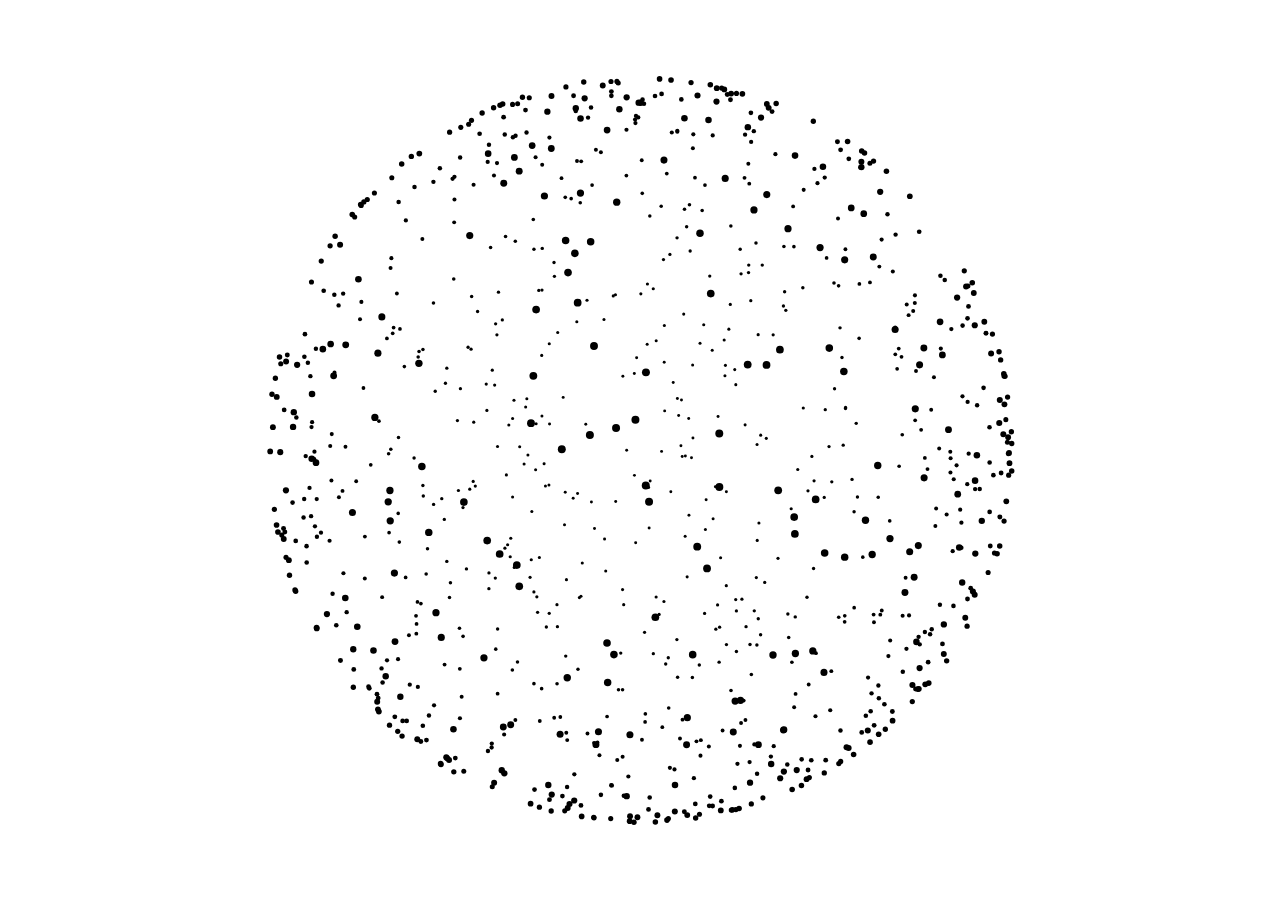
<file: 3d_Globa/index.html>
<!DOCTYPE html>
<html lang="en">
<head>
    <link rel="stylesheet" href="glob_style.css">
    <meta charset="UTF-8">
    <meta http-equiv="X-UA-Compatible" content="IE=edge">
    <meta name="viewport" content="width=device-width, initial-scale=1.0">
    <title>3d_Globe</title>
</head>
<body>
    <canvas id="scene"></canvas>
    
</body>
<script src="glob.js"></script>
</html>
</file>
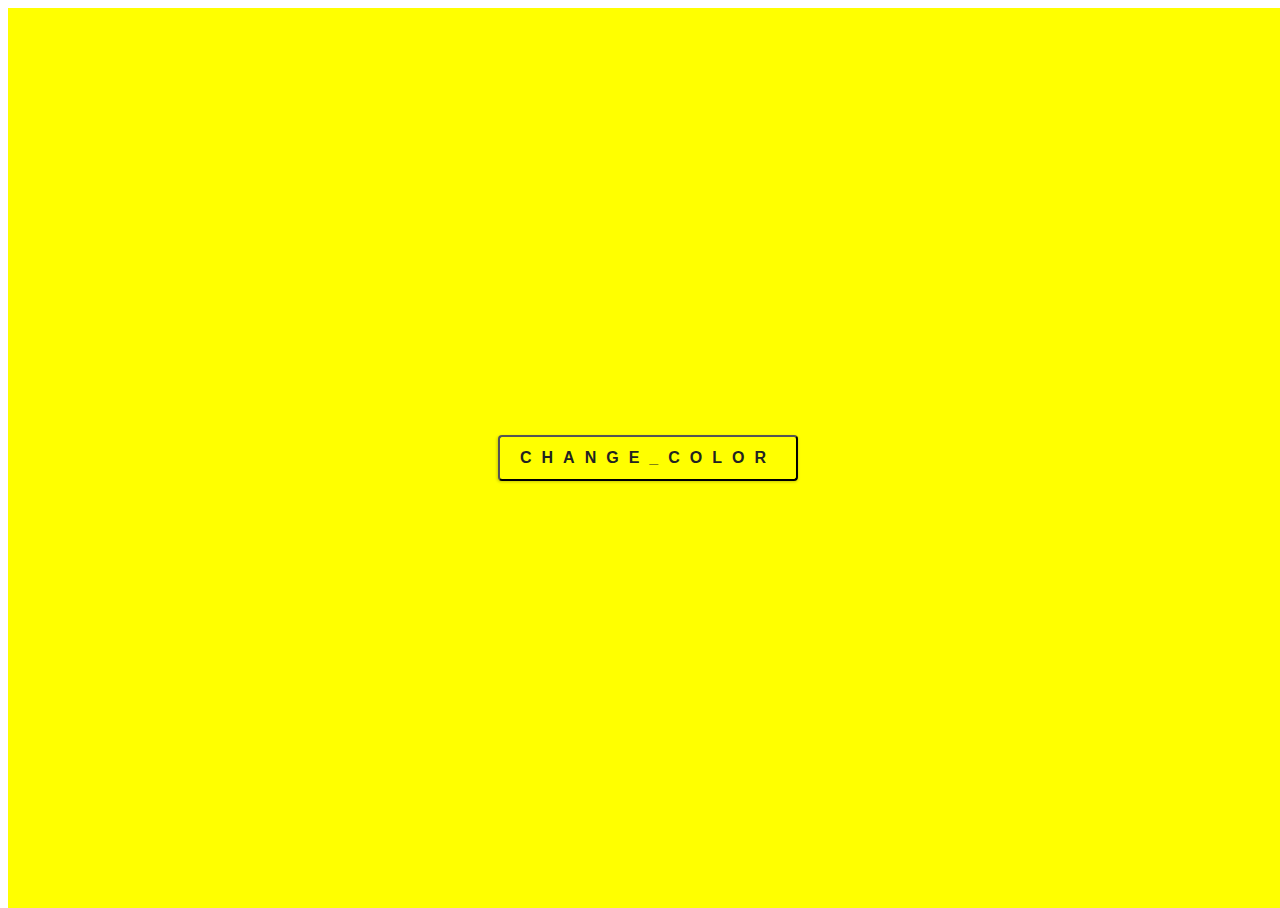
<file: change-color/index.html>
<!DOCTYPE html>
<html lang="en">
<head>
    <link rel="stylesheet" href="change.css">
    <meta charset="UTF-8">
    <meta http-equiv="X-UA-Compatible" content="IE=edge">
    <meta name="viewport" content="width=device-width, initial-scale=1.0">
    <title>Change_color</title>
</head>
<body>
    <div class="contaner">
<button class="change">Change_color</button>
</div>
</body>
<script>
    const contaner=document.querySelector(".contaner");
    const change=document.querySelector(".change");
  change.addEventListener("click",function(){
    contaner.style.background='#'+(Math.floor((1<<24)*Math.random())).toString(16);
  })

</script>
</html>
</file>
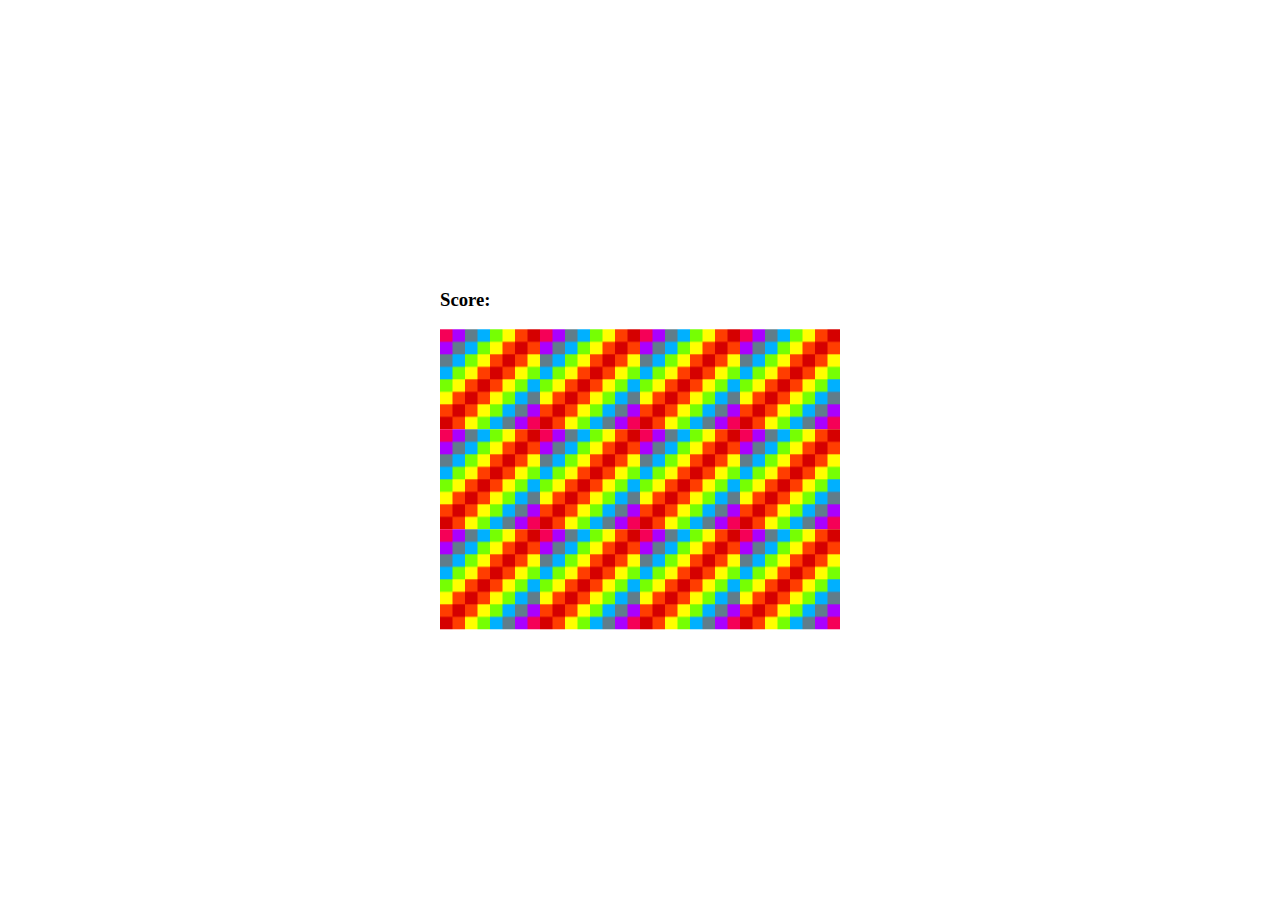
<file: memory_games/index.html>
<!DOCTYPE html>
<html lang="en" dir="ltr">
<head>
  <meta charset="UTF-8">
  <title>Memory Game</title>
  <link rel="stylesheet" href="style.css"></link>
 
</head>
<body>
<div class="container">
  <h3>Score:<span id="result"></span></h3>

  <div class="grid">
  </div>
</div>

</body>
<script src="app.js" charset="utf-8"></script>
</html>
</file>
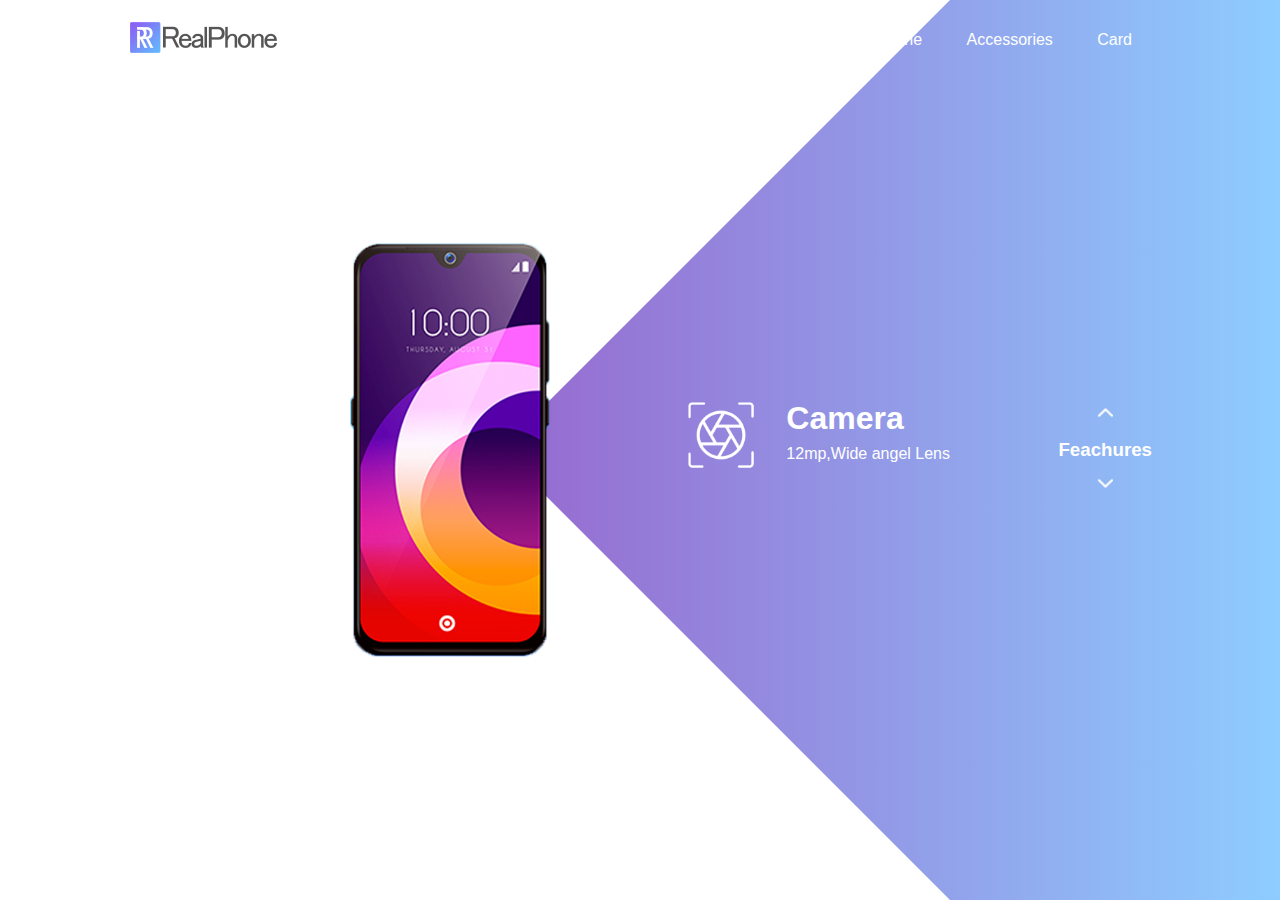
<file: mobile_showing/index.html>
<!DOCTYPE html>
<html>
<head>
	<title>Phone-perform</title>
	<link rel="stylesheet" type="text/css" href="style.css">
</head>
	<body>
	      <div class="Main">
	      	<nav>
	      		<div class="logo">
	      			<img src="images/logo.png">
	      		</div>
	      		<div class="nav-link">
	      			<ul>
	      			<li><a href="#">Home</a></li>
                    <li><a href="#">Phone</a></li>
                    <li><a href="#">Accessories</a></li>
                    <li><a href="#">Card</a></li>                               
	      			</ul>
	      			
	      		</div>
	      	</nav>
	      	<div class="information">
	      		<div class="overlay"></div>
	     	<!-- <div class="mobile">
	      	<div id="div1"><img src="images/mobile.png"></div>
                <div id="div2"><img src="images/mobile.png" ></div>
                <div id="div3"><img src="images/mobile.png" ></div>
                <div id="div4"><img src="images/mobile.png" ></div>
                <div id="div5"><img src="images/mobile.png" ></div>
            </div>--->
	      		<img src="images/mobile.png" class="mobile">
	      		<div id="circle">
	      			<div class="feature one">
	      				<img src="images/camera.png">
	      				<div>
	      					<h1>Camera</h1>
	      					<p>12mp,Wide angel Lens</p>
	      				</div>
	      			</div>
	      			<div class="feature two">
	      				<img src="images/processor.png">
	      					<div>
	      						<h1>processor</h1>
	      					<p>snapdragon Octa-core 11nm</p>
	      				</div>
	      			</div>
	      			<div class="feature three">
	      				<img src="images/display.png">
	      				<div>
	      					<h1>display</h1>
	      					<p>6.5"Mini-Drop FullScreen</p>
	      				</div>
	      			</div>
	      			<div class="feature four">
	      				<img src="images/battery.png">
	      					<div>
	      					<h1>Battery life</h1>
	      					<p>5000mAh 720H standby</p>
	      				</div>
	      			</div>
	      		</div>
	      	</div>
	      	<div class="control">
	      		<img src="images/arrow.png" id="up">
	      		<div><h3>Feachures</h3></div>
	      		<img src="images/arrow.png" id="down">
	      	</div>
	      </div>
	      <script>
	      	var circle = document.getElementById("circle");
	      	var up = document.getElementById("up");
	      	var down = document.getElementById("down");
	      	var rotateValue = circle.style.transform;
	      	var rotateSum;

	      	up.onclick= function(){
	      		rotateSum = rotateValue +"rotate(-90deg)";
	      		circle.style.transform =rotateSum;
	      		rotateValue = rotateSum;
	      	}
	      		down.onclick= function(){
	      		rotateSum = rotateValue +"rotate(90deg)";
	      		circle.style.transform =rotateSum;
	      		rotateValue = rotateSum;
	      	}
	      </script>
	      

	</body>
</html>
</file>
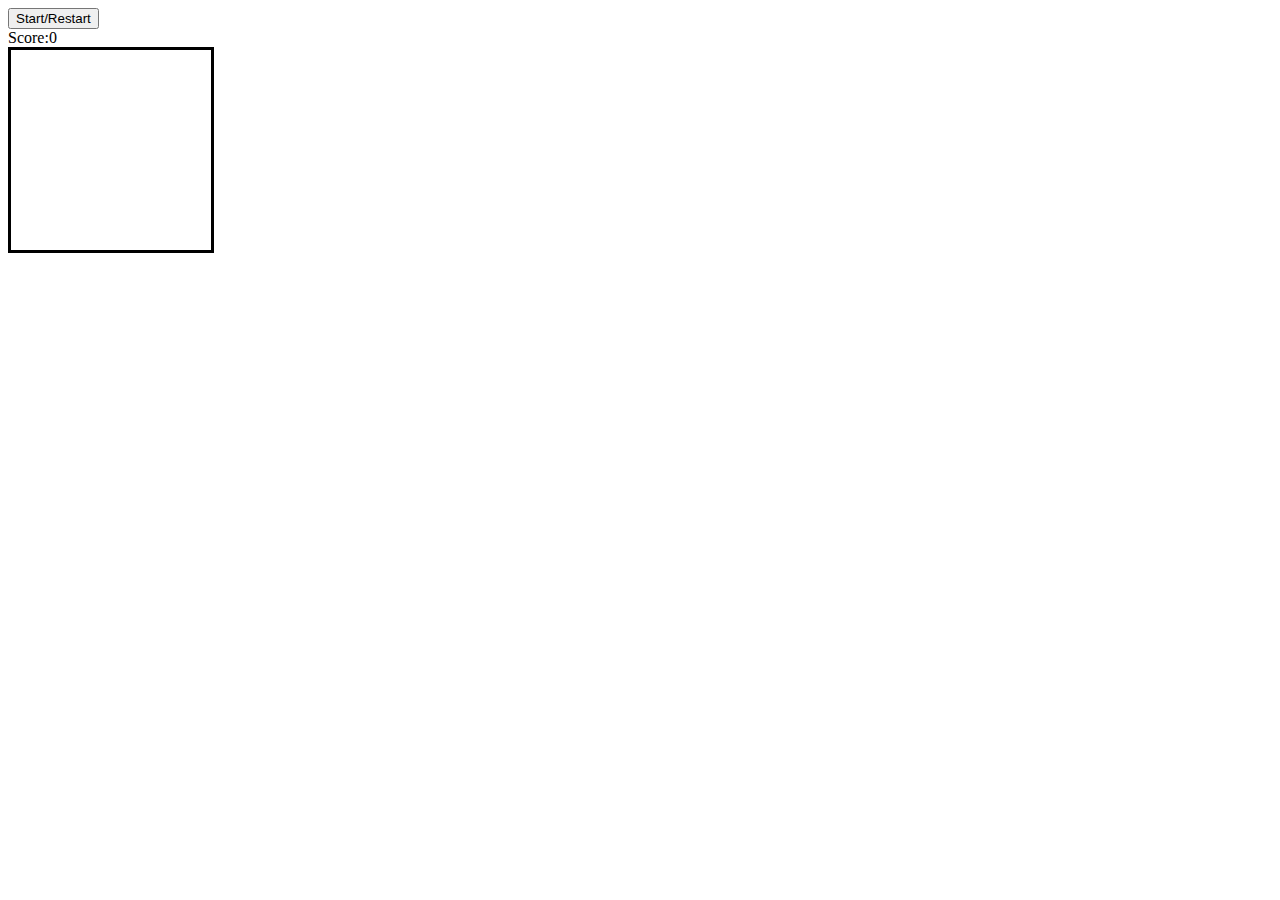
<file: snake_nokiea/index.html>
<!DOCTYPE html>
<html lang="en" dir="ltr">
  <head>
    <meta charset="utf-8">
    <script src="app.js" charset="utf-8"></script>
    <link rel="stylesheet" href="style.css">
    <title>Snake Tutorial</title>
  </head>
  <body>

    <button class='start'>Start/Restart</button>
    <div class='score'>Score:<span>0</span></div>

    <div class='grid'>
      <div></div>
      <div></div>
      <div></div>
      <div></div>
      <div></div>
      <div></div>
      <div></div>
      <div></div>
      <div></div>
      <div></div>
      <div></div>
      <div></div>
      <div></div>
      <div></div>
      <div></div>
      <div></div>
      <div></div>
      <div></div>
      <div></div>
      <div></div>
      <div></div>
      <div></div>
      <div></div>
      <div></div>
      <div></div>
      <div></div>
      <div></div>
      <div></div>
      <div></div>
      <div></div>
      <div></div>
      <div></div>
      <div></div>
      <div></div>
      <div></div>
      <div></div>
      <div></div>
      <div></div>
      <div></div>
      <div></div>
      <div></div>
      <div></div>
      <div></div>
      <div></div>
      <div></div>
      <div></div>
      <div></div>
      <div></div>
      <div></div>
      <div></div>
      <div></div>
      <div></div>
      <div></div>
      <div></div>
      <div></div>
      <div></div>
      <div></div>
      <div></div>
      <div></div>
      <div></div>
      <div></div>
      <div></div>
      <div></div>
      <div></div>
      <div></div>
      <div></div>
      <div></div>
      <div></div>
      <div></div>
      <div></div>
      <div></div>
      <div></div>
      <div></div>
      <div></div>
      <div></div>
      <div></div>
      <div></div>
      <div></div>
      <div></div>
      <div></div>
      <div></div>
      <div></div>
      <div></div>
      <div></div>
      <div></div>
      <div></div>
      <div></div>
      <div></div>
      <div></div>
      <div></div>
      <div></div>
      <div></div>
      <div></div>
      <div></div>
      <div></div>
      <div></div>
      <div></div>
      <div></div>
      <div></div>
      <div></div>
    </div>

  </body>
</html>
</file>
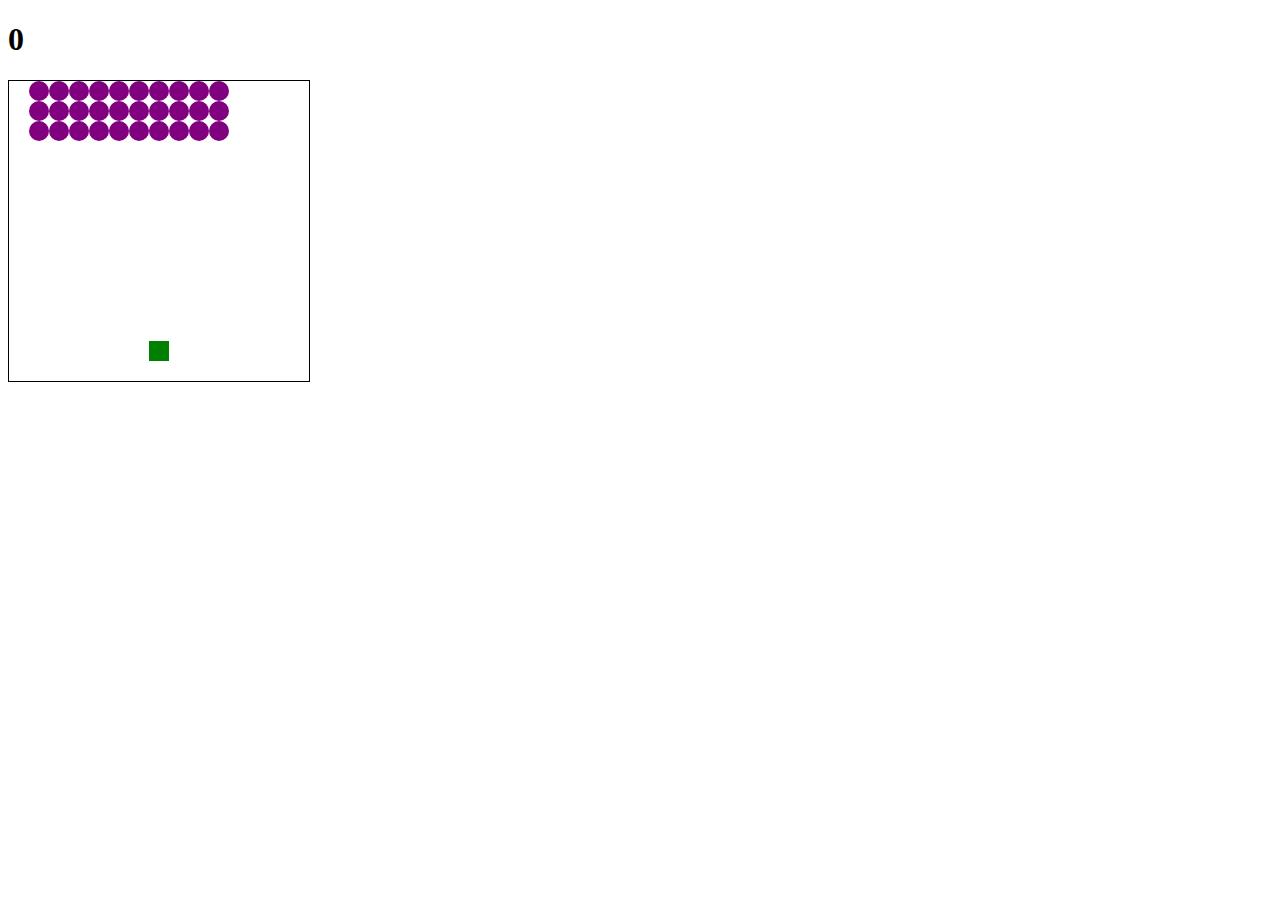
<file: space-invaders/index.html>
<!doctype html>

<html lang="en">
<head>
  <meta charset="utf-8">

  <title>Space Invaders</title>
  <link rel="stylesheet" href="style.css">

</head>
<body>
  <h1 class="results">0</h1>
  <div class="grid"></div>
  <script src="app.js"></script>
</body>
</html>
</file>
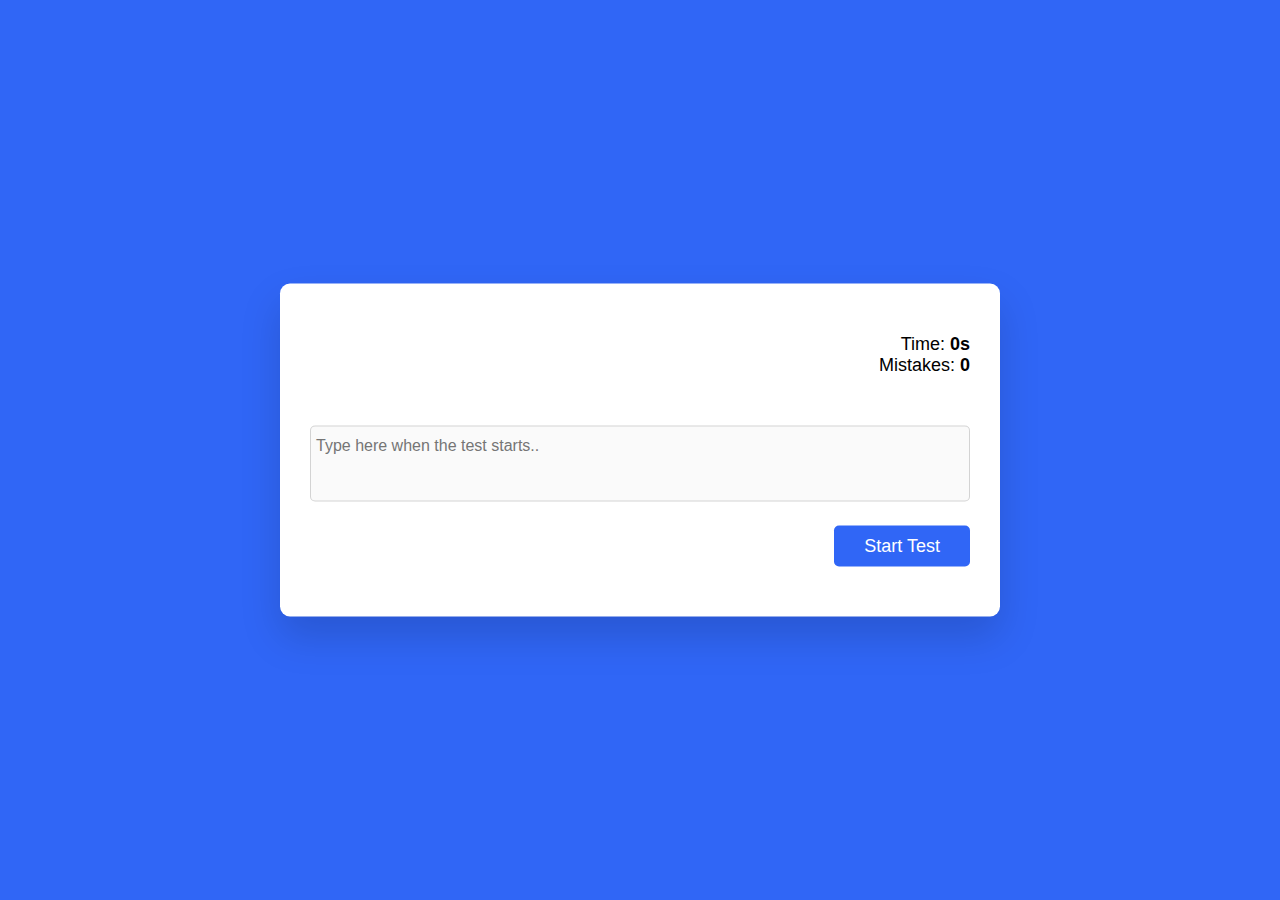
<file: Typing test/index.html>
<!DOCTYPE html>
<html lang="en">
<head>
    <link rel="stylesheet" href="typingstyle.css">
    <meta charset="UTF-8">
    <meta http-equiv="X-UA-Compatible" content="IE=edge">
    <meta name="viewport" content="width=device-width, initial-scale=1.0">
    <title>Typing_test</title>
</head>
<body>
    <div class="container">
      <div class="stats">
        <p>Time: <span id="timer">0s</span></p>
        <p>Mistakes: <span id="mistakes">0</span></p>
      </div>
      <div
        id="quote"
        onmousedown="return false"
        onselectstart="return false"
      ></div>
      <textarea
        rows="3"
        id="quote-input"
        placeholder="Type here when the test starts.."
      ></textarea>
      <button id="start-test" onclick="startTest()">Start Test</button>
      <button id="stop-test" onclick="displayResult()">Stop Test</button>
      <div class="result">
        <h3>Result</h3>
        <div class="wrapper">
          <p>Accuracy: <span id="accuracy"></span></p>
          <p>Speed: <span id="wpm"></span></p>
        </div>
      </div>
    </div>
    <!-- Script -->
    <script src="script.js"></script>
  </body>
</html>
</file>
<file: 3d_Globa/glob_style.css>
body {
    display: flex;
    margin: 0;
    align-items: center;
    justify-content: center;
    height: 100vh;
  }
  canvas {
    width:98vmin;
    height:98vmin;
  }
</file>
<file: change-color/change.css>
.change{
   top: 50%;
   left: 50%;
   transform: translate(-50%, -50%);
   padding: 0.75rem 1.25rem;
   border-radius:0.25rem;
   position: absolute;
   letter-spacing: 10px;
   color: #222;
 display:inline-block;
 text-transform: uppercase;
 background: transparent;
 font-size: 1rem;
 cursor: pointer;
 font-weight: 700;
 transition:all 0.3s linear;
 box-shadow: 0 1px 3px rgba(0, 0, 0, 0.2);
  
}
.contaner{
    width: 100%;
    height: 100%;
    background: yellow;
    position: absolute;
    
}
</file>
<file: memory_games/style.css>
.grid {
    display: flex;
    flex-wrap: wrap;
    width: 400px;
    height: 300px;
  }
  .container{
    top: 50%;
    left: 50%;
    transform: translate(-50%, -50%);
    position: absolute;
  }
</file>
<file: mobile_showing/style.css>
*{
	padding: 0;
	margin: 0;
	font-family: sans-serif;
}
.Main{
	width: 100%;
	height: 100vh;
	position: relative;
	overflow: hidden;
	background:linear-gradient(to right,#9c27b0,#8ecdff);
}
nav{
	width: 80%;
	position: sticky;
	margin: 20px auto;
	z-index: 1;
	display: flex;
	align-items: center;
}
.logo{
	flex-basis: 20%;
}
.logo img{
	width: 150px;
}
.nav-link{
	flex: 1;
	text-align: right;
}
.nav-link ul li {
	list-style: none;
	display: inline-block;
	margin: 0 20px;
}
.nav-link ul li a{
	text-decoration: none;
	color: #fff;
}
.information{
	width: 1000px;
	height: 1000px;
	position: absolute;
	top: 50%;
	left: -10;
	transform: translateY(-50%);
}
#circle{
	width: 1000px;
	height: 1000px;
	position: absolute;
	top: 0;
	left: 0;
	border-radius: 50%;
	transform: rotate(0deg);
	transition: 1s;
}
.feature img{
	width: 70px;
}
.feature{
	position: absolute;
	display: flex;
	color: #fff;
}
.feature div{
	margin-left: 30px;
}
.feature div p{
margin-top: 8px;
}
.one{
	top: 450px;
	right: 50px;
}
.two{
	top: 150px;
	left: 350px;
	transform: rotate(-90deg);
}
.three{
	bottom: 450px;
	left: 50px;
	transform: rotate(-180deg);
}
.four{
	bottom: 150px;
	right: 350px;
	transform: rotate(-270deg);
}
.mobile{
	width: 200px;
	position: absolute;
	top: 50%;
	left: 35%;
	transform: translateY(-50%);
	z-index: 1;
}
.control{
	position: absolute;
	right: 10%;
	top: 50%;
	transform: translateY(-50%);
	text-align: center;
}
.control h3{
	margin: 15px 0;
	color: #fff;
}
#up{
	width: 15px;
	cursor: pointer;
}
#down{
	width: 15px;
	cursor: pointer;
	transform: rotate(180deg);
}
.overlay{
	width: 0;
	height: 0;
	border-top: 500px solid #fff;
	border-right: 500px solid transparent;
	border-bottom: 500px solid #fff;
	border-left: 500px solid #fff;
	position: absolute;
	left: 0;
	top: 0;
}
</file>
<file: snake_nokiea/style.css>
.grid {
    width: 200px;
    height: 200px;
    display: flex;
    flex-wrap: wrap;
    border-style: solid;
  }
  
  .grid div {
    width: 20px;
    height: 20px;
  }
  
  .snake {
    background-color: blue;
  }
  
  .apple {
    background-color: purple;
  }
</file>
<file: space-invaders/style.css>
.grid {
	width: 300px;
	height: 300px;
	border: solid black 1px;
	display: flex;
	flex-wrap: wrap;
}

.grid div {
	width: 20px;
	height: 20px;
}

.invader {
	background-color: purple;
	border-radius: 10px;
}

.shooter {
	background-color: green;
}

.laser {
	background-color: orange;
}

.boom {
	background-color: red;
}
</file>
<file: Typing test/typingstyle.css>
* {
    padding: 0;
    margin: 0;
    box-sizing: border-box;
    font-family: "Poppins", sans-serif;
  }
  body {
    background-color: #3066f6;
  }
  .container {
    width: 80vmin;
    padding: 50px 30px;
    background-color: #ffffff;
    position: absolute;
    transform: translate(-50%, -50%);
    top: 50%;
    left: 50%;
    border-radius: 10px;
    box-shadow: 0 20px 40px rgba(0, 0, 0, 0.15);
  }
  .stats {
    text-align: right;
    font-size: 18px;
    margin-bottom: 30px;
  }
  .stats span {
    font-weight: 600;
  }
  #quote {
    text-align: justify;
    margin: 50px 0 30px 0;
  }
  textarea {
    resize: none;
    width: 100%;
    border-radius: 5px;
    padding: 10px 5px;
    font-size: 16px;
  }
  button {
    float: right;
    margin-top: 20px;
    background-color: #3066f6;
    color: #ffffff;
    border: none;
    padding: 10px 30px;
    border-radius: 5px;
    font-size: 18px;
  }
  .result {
    margin-top: 40px;
    display: none;
  }
  .result h3 {
    text-align: center;
    margin-bottom: 20px;
    font-size: 22px;
  }
  .wrapper {
    display: flex;
    justify-content: space-around;
  }
  .wrapper span {
    font-weight: 600;
  }
  .success {
    color: #44b267;
  }
  .fail {
    color: #e81c4e;
  }
</file>
